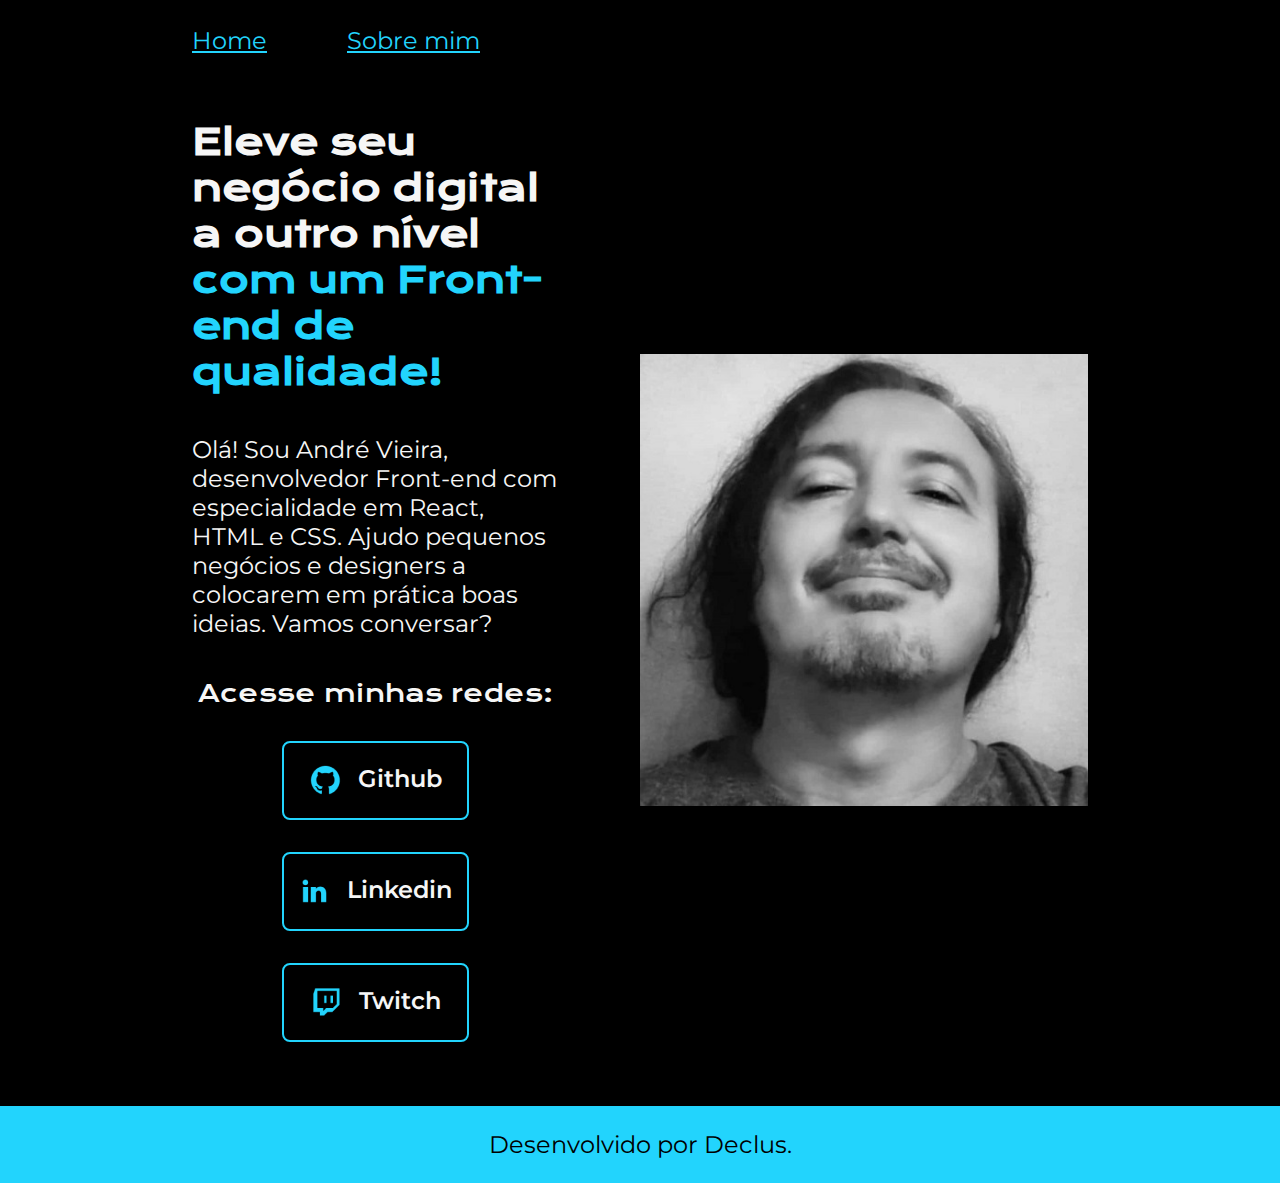
<file: index.html>
<!DOCTYPE html>
<html lang="pt-br">

<head>
    <meta charset="UTF-8">
    <meta http-equiv="X-UA-Compatible" content="IE=edge">
    <meta name="viewport" content="width=device-width, initial-scale=1.0">
    <title>Portifólio</title>
    <link rel="stylesheet" href="./styles/styles.css">

</head>

<body>
    <header class="cabecalho">
        <nav class="cabecalho__menu">
            <a class="cabecalho__menu__link" href="index.html">Home</a>
            <a class="cabecalho__menu__link" href="about.html">Sobre mim</a>
        </nav>
    </header>
    <main class="apresentacao">
        <section class="apresentacao__conteudo">
            <h1 class="apresentacao__conteudo__titulo">Eleve seu negócio digital a outro nível <strong class="titulo-destaque">com um Front-end de qualidade!</strong></h1>
            <p class="apresentacao__conteudo__texto">Olá! Sou André Vieira, desenvolvedor Front-end com especialidade em React, HTML e CSS. Ajudo pequenos negócios e designers a colocarem em prática boas ideias. Vamos conversar?</p>
            <div class="apresentacao__links">
                <h2 class="apresentacao__links__subtitulo">Acesse minhas redes:</h2>
                <a class="apresentacao__links__navegacao" href="https://github.com/Declus">
                    <img src="./assets/github.png">Github
                </a>
                <a class="apresentacao__links__navegacao" href="https://www.linkedin.com/in/andre-luis-vieira-43579a204/">
                    <img src="./assets/linkedin.png">Linkedin
                </a>
                <a class="apresentacao__links__navegacao" href="https://twitch.tv/declusx">
                    <img src="./assets/twitch.png">Twitch
                </a>
            </div>
        </section>
        <img class="apresentacao__imagem" src="./assets/perfil.jpeg" alt="foto perfil andré">
    </main>
    <footer class="rodape">
        <p>Desenvolvido por Declus.</p>
    </footer>

</body>

</html>
</file>
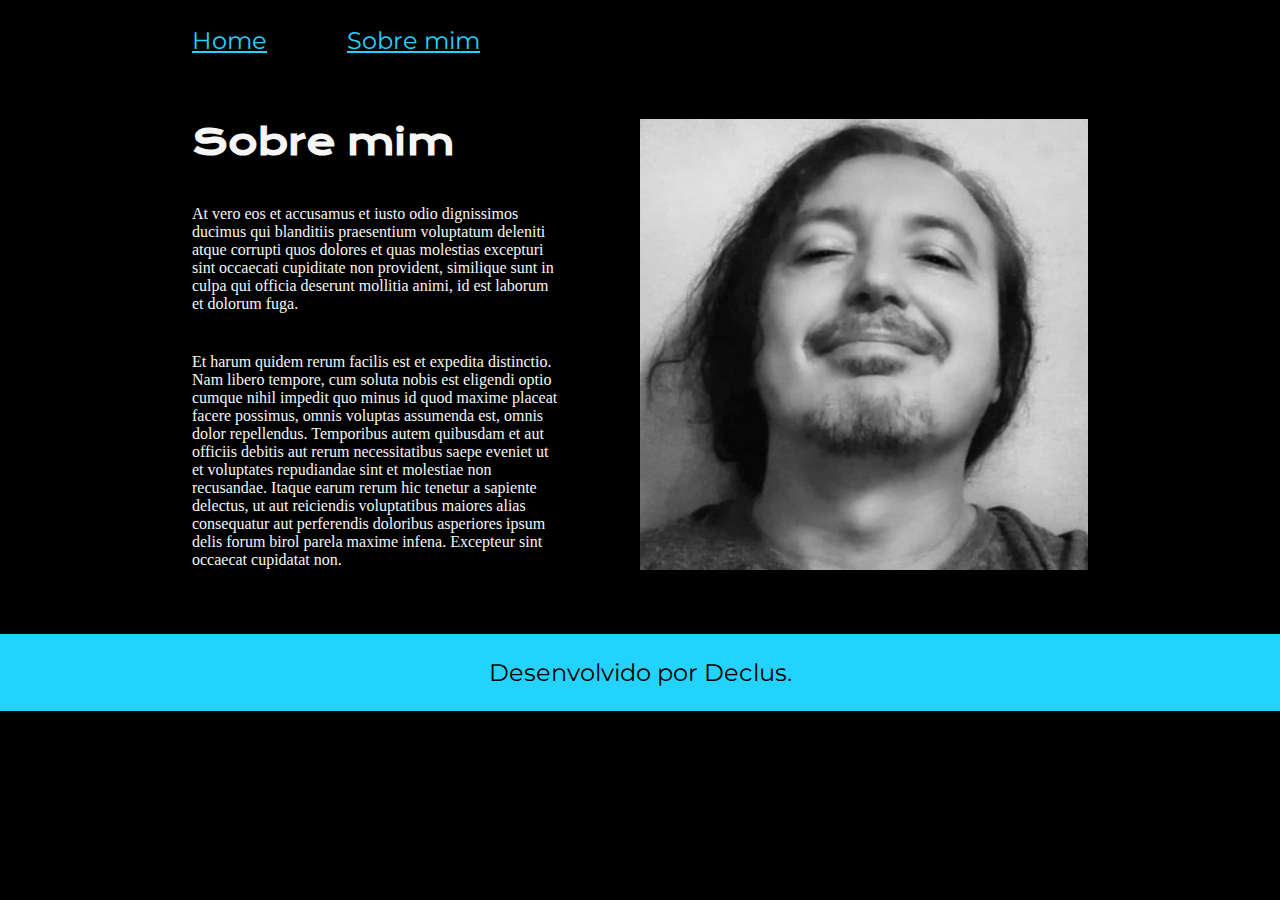
<file: about.html>
<!DOCTYPE html>
<html lang="pt-br">

<head>
    <meta charset="UTF-8">
    <meta http-equiv="X-UA-Compatible" content="IE=edge">
    <meta name="viewport" content="width=device-width, initial-scale=1.0">
    <title>Sobre mim</title>
    <link rel="stylesheet" href="./styles/styles.css">

</head>

<body>
    <header class="cabecalho">
        <nav class="cabecalho__menu">
            <a class="cabecalho__menu__link" href="index.html">Home</a>
            <a class="cabecalho__menu__link" href="about.html">Sobre mim</a>
        </nav>
    </header>
    <main class="apresentacao">
        <section class="apresentacao__conteudo">
            <h1 class="apresentacao__conteudo__titulo">Sobre mim</h1>
            <p class="apresetnacao__conteudo_texto">At vero eos et accusamus et iusto odio dignissimos ducimus qui blanditiis praesentium voluptatum deleniti atque corrupti quos dolores et quas molestias excepturi sint occaecati cupiditate non provident, similique sunt in culpa qui officia
                deserunt mollitia animi, id est laborum et dolorum fuga.</p>
            <p class="apresetnacao__conteudo_texto">Et harum quidem rerum facilis est et expedita distinctio. Nam libero tempore, cum soluta nobis est eligendi optio cumque nihil impedit quo minus id quod maxime placeat facere possimus, omnis voluptas assumenda est, omnis dolor repellendus.
                Temporibus autem quibusdam et aut officiis debitis aut rerum necessitatibus saepe eveniet ut et voluptates repudiandae sint et molestiae non recusandae. Itaque earum rerum hic tenetur a sapiente delectus, ut aut reiciendis voluptatibus
                maiores alias consequatur aut perferendis doloribus asperiores ipsum delis forum birol parela maxime infena. Excepteur sint occaecat cupidatat non.</p>
        </section>
        <img class="apresentacao__imagem" src="./assets/perfil.jpeg" alt="foto perfil andré">
    </main>
    <footer class="rodape">
        <p>Desenvolvido por Declus.</p>
    </footer>
</body>

</html>
</file>
<file: styles/styles.css>
@import url('https://fonts.googleapis.com/css2?family=Krona+One&family=Montserrat:ital,wght@0,400;0,600;1,400&display=swap');
:root {
    --cor-primaria: #000000;
    --cor-secundaria: #f6f6f6;
    --cor-terciaria: #22d4fd;
    --cor-hover: #272727;
    --fonte-primaria: 'Krona One', sans-serif;
    --fonte-secundaria: 'Montserrat', sans-serif;
}

* {
    margin: 0;
    padding: 0;
}

body {
    box-sizing: border-box;
    background-color: var(--cor-primaria);
    color: var(--cor-secundaria);
}

.cabecalho {
    padding: 2% 0% 0% 15%;
}

.cabecalho__menu {
    display: flex;
    gap: 80px;
}

.cabecalho__menu__link {
    font-family: var(--fonte-secundaria);
    font-size: 1.5rem;
    width: 600;
    color: var(--cor-terciaria);
    text-decoration: nones;
}

.apresentacao {
    padding: 5% 15%;
    display: flex;
    align-items: center;
    justify-content: space-between;
    gap: 82px;
}

.apresentacao__conteudo {
    width: 50%;
    display: flex;
    flex-direction: column;
    gap: 40px;
}

.apresentacao__conteudo__titulo {
    font-size: 2.25rem;
    font-family: var(--fonte-primaria);
}

.titulo-destaque {
    color: var(--cor-terciaria);
}

.apresentacao__conteudo__texto {
    font-size: 1.5rem;
    font-family: var(--fonte-secundaria);
}

.apresentacao__links {
    display: flex;
    flex-direction: column;
    justify-content: space-between;
    align-items: center;
    gap: 32px;
}

.apresentacao__links__subtitulo {
    font-family: var(--fonte-primaria);
    font-weight: 400;
    font-size: 1.5rem;
}

.apresentacao__links__navegacao {
    display: flex;
    justify-content: center;
    gap: 16px;
    border: 2px solid var(--cor-terciaria);
    width: 50%;
    text-align: center;
    border-radius: 8px;
    font-size: 1.5rem;
    font-weight: 600;
    padding: 21.5px 0;
    text-decoration: none;
    color: var(--cor-secundaria);
    font-family: var(--fonte-secundaria);
}

.apresentacao__links__navegacao:hover {
    background-color: var(--cor-hover);
}

.apresentacao__imagem {
    width: 50%;
}

.rodape {
    padding: 24px;
    color: var(--cor-primaria);
    background-color: var(--cor-terciaria);
    text-align: center;
    font-family: var(--fonte-secundaria);
    font-size: 1.5rem;
    width: 400;
}

@media (max-width: 1200px) {
    .cabecalho {
        padding: 10%;
    }
    .cabecalho__menu {
        justify-content: center;
    }
    .apresentacao {
        flex-direction: column-reverse;
        padding: 5%;
    }
    .apresentacao__conteudo {
        width: auto;
    }
}
</file>
